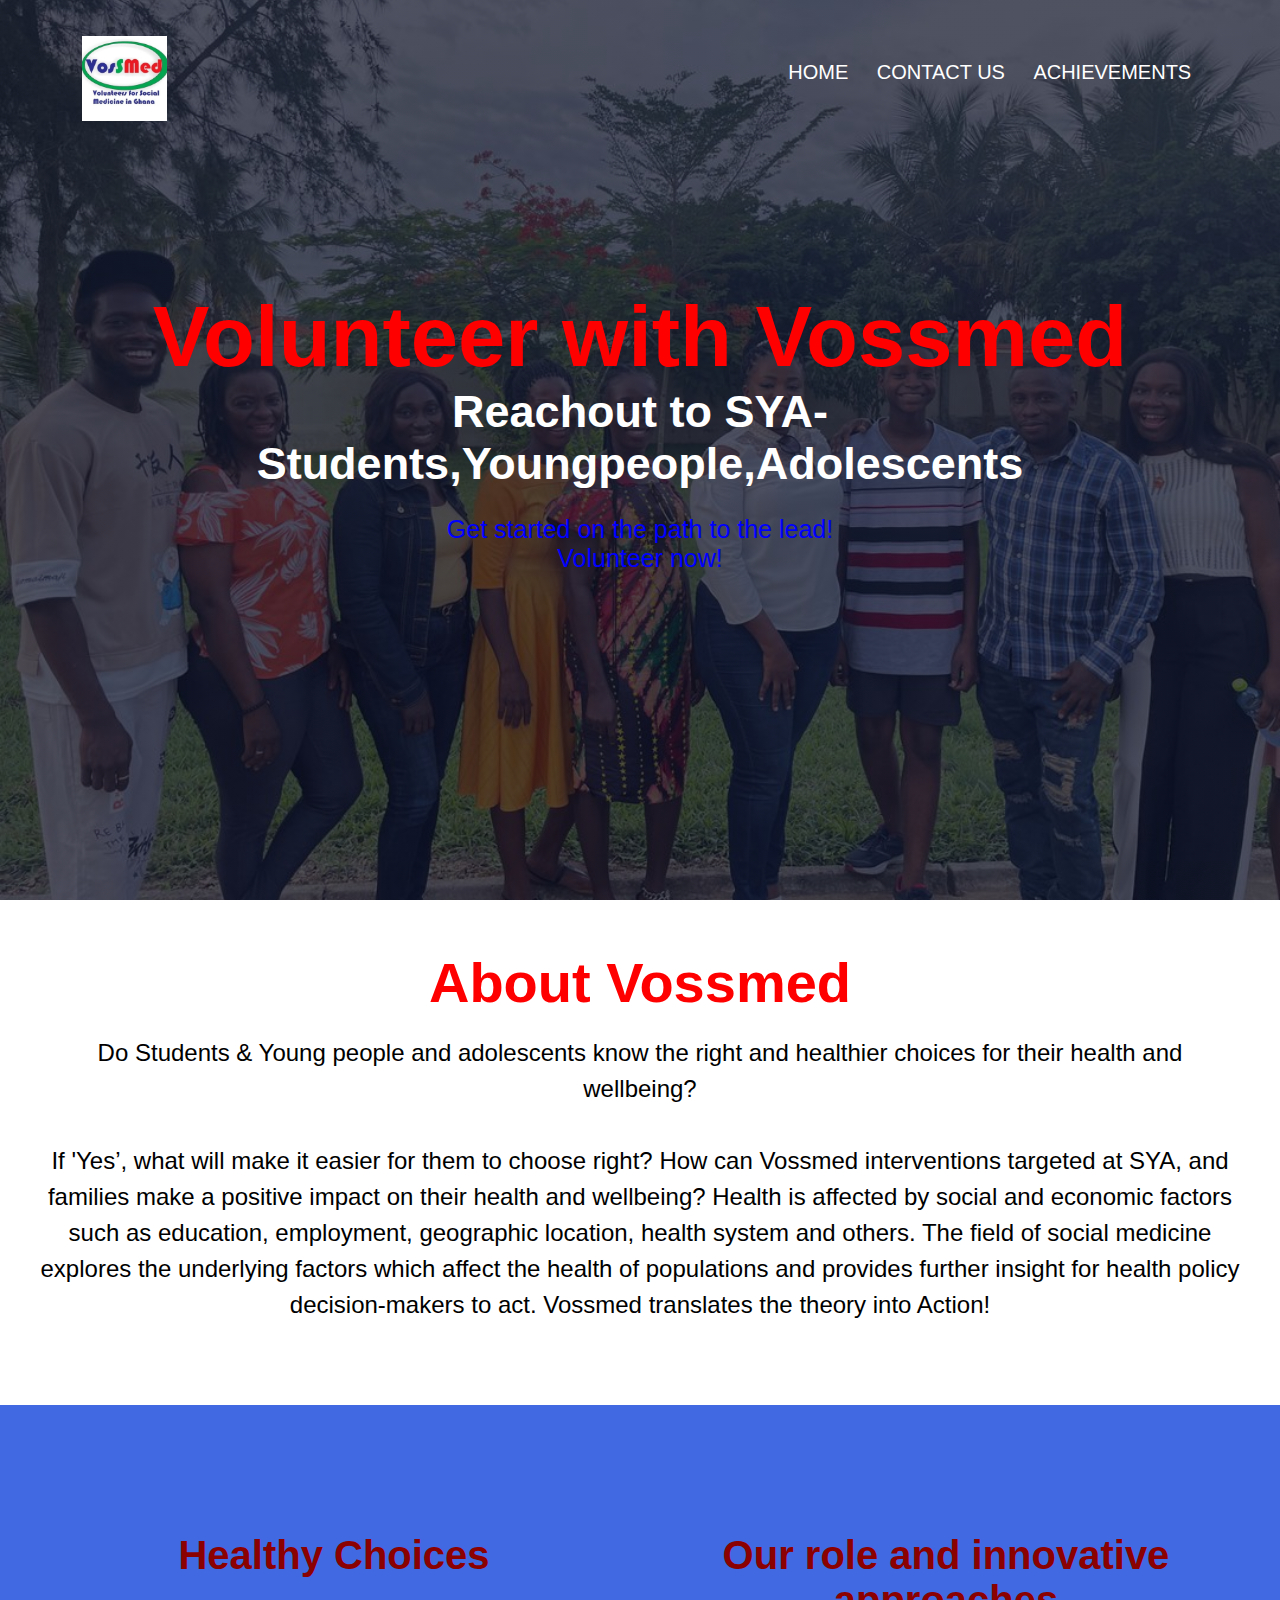
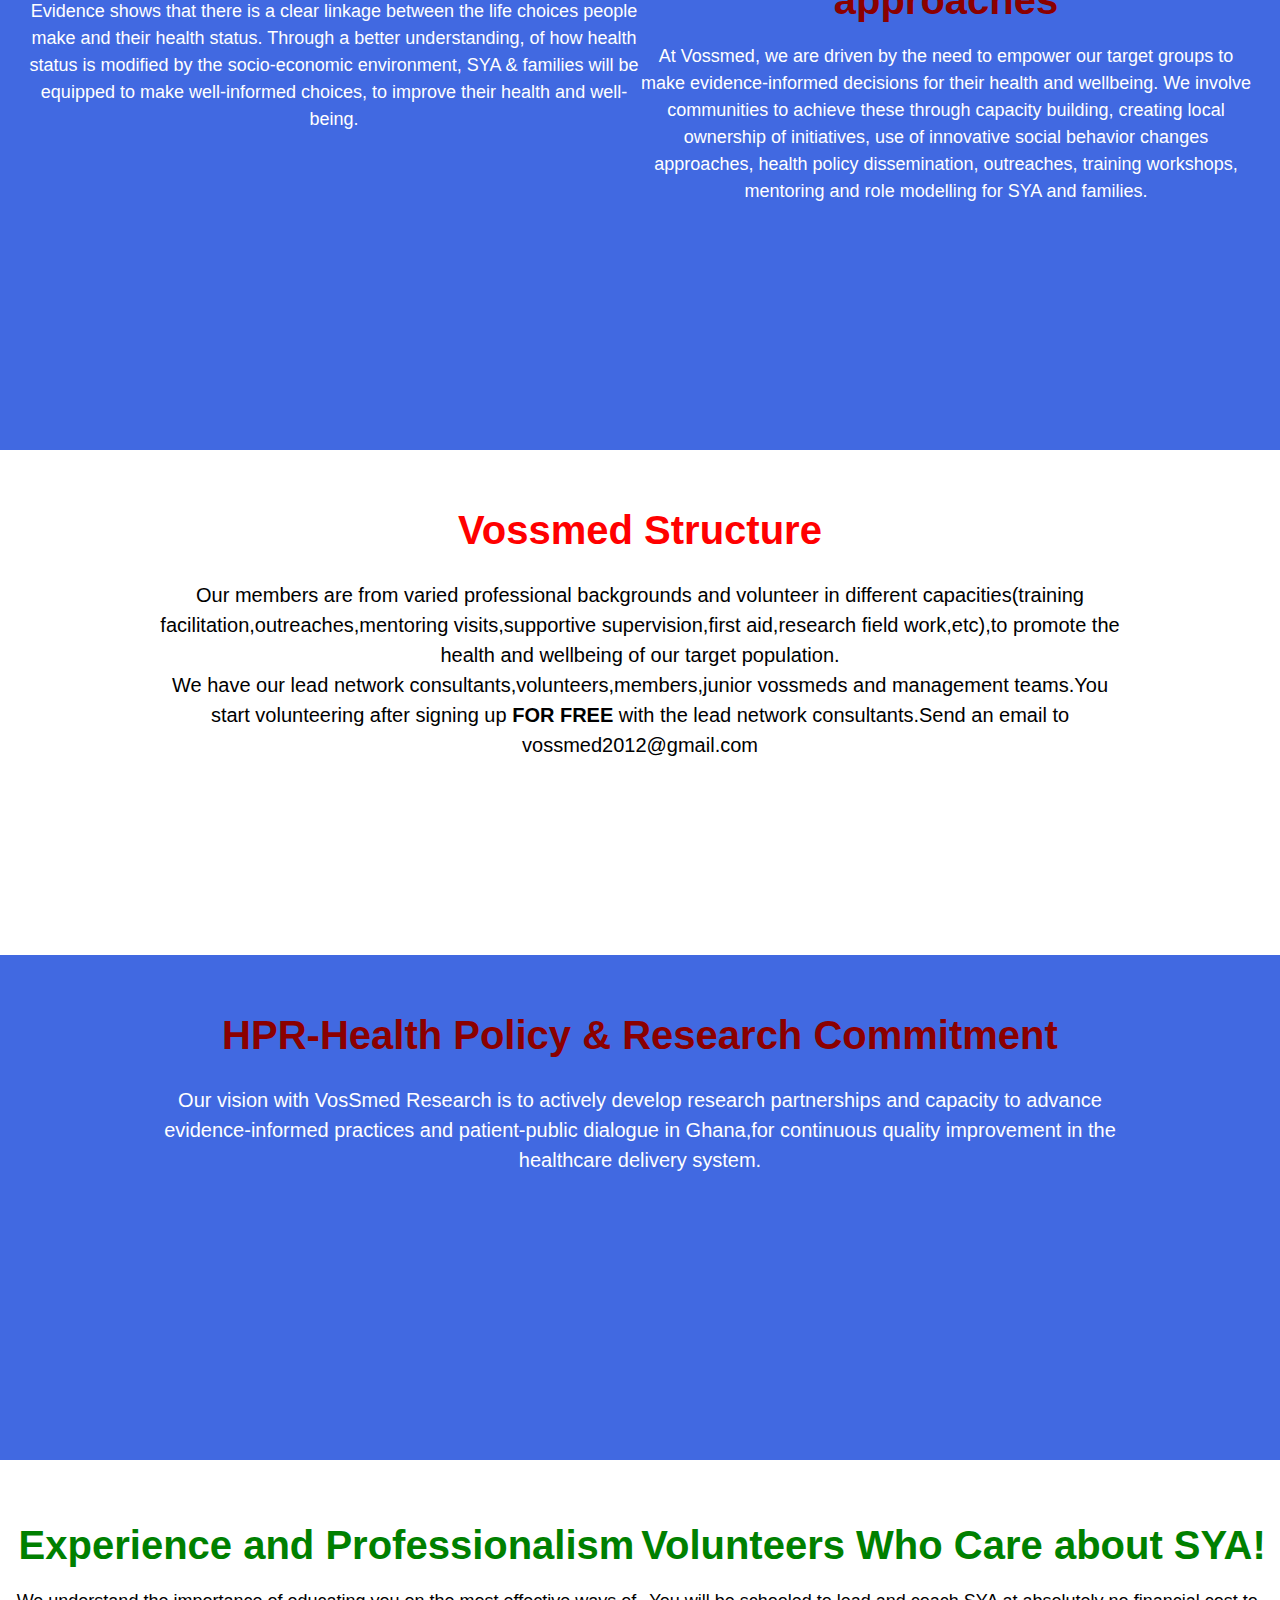
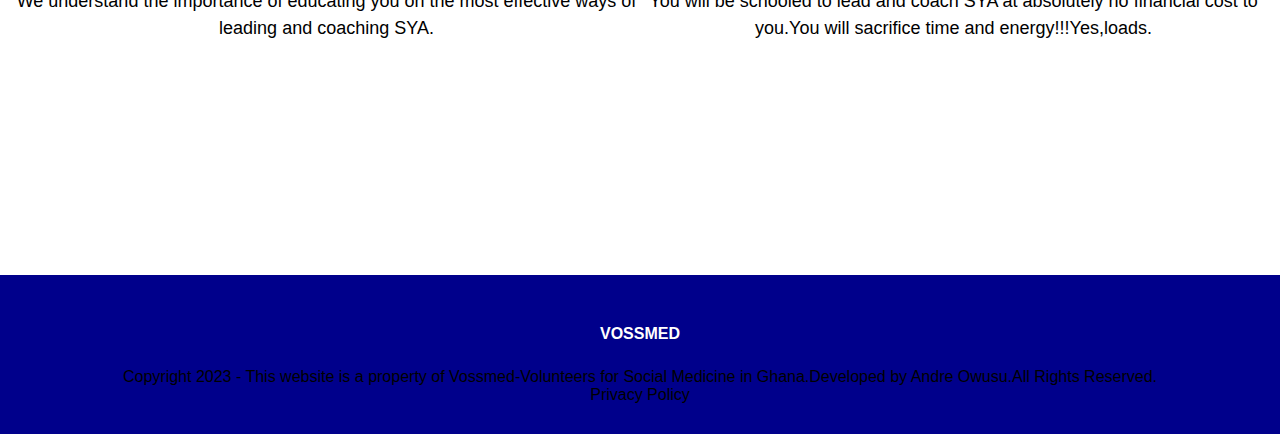
<file: index.html>
<html>
<head>
<title>Vossmed</title>
<meta name="viewport" content="width=device-width" , initial-scale=1.0 >
<link rel="stylesheet" href="vossmed.css">
 
</head>
<body>
<section class="header"> 
    <nav>
 <a href="index.html"><img src="images/logo.jpg"></a>
 


<div class="nav-links">
   
 <ul>
<li>      <a href="index.html">HOME</a>    </li>
<li>      <a href="contact.html">CONTACT US</a>    </li>
<li>      <a href="achievements.html">ACHIEVEMENTS</a>    </li>
 

 </ul>
</div>
</nav>
 <div class="text-box">
        
    
<h1>Volunteer with Vossmed</h1>
<h2>Reachout to SYA-Students,Youngpeople,Adolescents</h2>
<p>Get started on the path to the lead!<br> Volunteer now! </p>
</div>
</section>
   


<section class="abtvossmed">
  <h2>About Vossmed</h2>
  <p>Do Students & Young people and adolescents know the right and healthier choices for their health and wellbeing?<br><br>
    
If 'Yes’, what will make it easier for them to choose right? How can Vossmed interventions targeted at SYA, and families make a positive impact on their health and wellbeing? Health is affected by social and economic factors such as education, employment, geographic location, health system and others. The field of social medicine explores the underlying factors which affect the health of populations and provides further insight for health policy decision-makers to act. Vossmed translates the theory into Action!

 </p>
</section>
 

<section class="hchoices-roleinnovative">
    <div class="line">
   <div class="hcri">
        <h2>Healthy Choices</h2>
  <p>Evidence shows that there is a clear linkage between the life choices people make and their health status. Through a better understanding, of how health status is modified by the socio-economic environment, SYA & families will be equipped to make well-informed choices, to improve their health and well-being.
 </p>

   </div>

   
    <div class="hcri">
        
 <h2>Our role and innovative approaches</h2>
  <p>At Vossmed, we are driven by the need to empower our target groups to make evidence-informed decisions for their health and wellbeing. We involve communities to achieve these through capacity building, creating local ownership of initiatives, use of innovative social behavior changes approaches, health policy dissemination, outreaches, training workshops, mentoring and role modelling for SYA and families.
  </p>
    </div>
</div>


</section>
 

<section class="structure">
<h2>Vossmed Structure</h2>
<p>Our members are from varied professional backgrounds and volunteer in different capacities(training
facilitation,outreaches,mentoring visits,supportive supervision,first aid,research field work,etc),to promote the health and wellbeing of our target population.<br>

We have our lead network consultants,volunteers,members,junior vossmeds and management teams.You start volunteering after signing up <strong>FOR FREE</strong> with the lead network consultants.Send an email to vossmed2012@gmail.com

</p>


 </section>

 






<section class="hpolicy">
  <h2>HPR-Health Policy & Research Commitment</h2>
  <p>Our vision with VosSmed Research is to actively develop research partnerships and capacity to advance evidence-informed practices and patient-public dialogue in Ghana,for continuous quality improvement in the healthcare delivery system.
 </p>
</section>

 



<section class="exp-professionalism">
    <div class="line-2">
   <div class="expf">
        <h2>Experience and Professionalism</h2>
  <p>We understand the importance of educating you on the most effective ways of leading and coaching SYA.

   </div>

   
    <div class="expf">
        
 <h2>Volunteers Who Care about SYA!</h2>
  <p>You will be schooled to lead and coach SYA at absolutely no financial cost to you.You will sacrifice time and energy!!!Yes,loads.
  </p>
    </div>
</div>


</section>




<section class="footer">
<h4>VOSSMED</h4>

Copyright 2023 - This website is a property of Vossmed-Volunteers for Social Medicine in Ghana.Developed by Andre Owusu.All Rights Reserved.


<p>  <a href="">Privacy Policy</a> </p>






</section>


</body>

 </html>
</file>
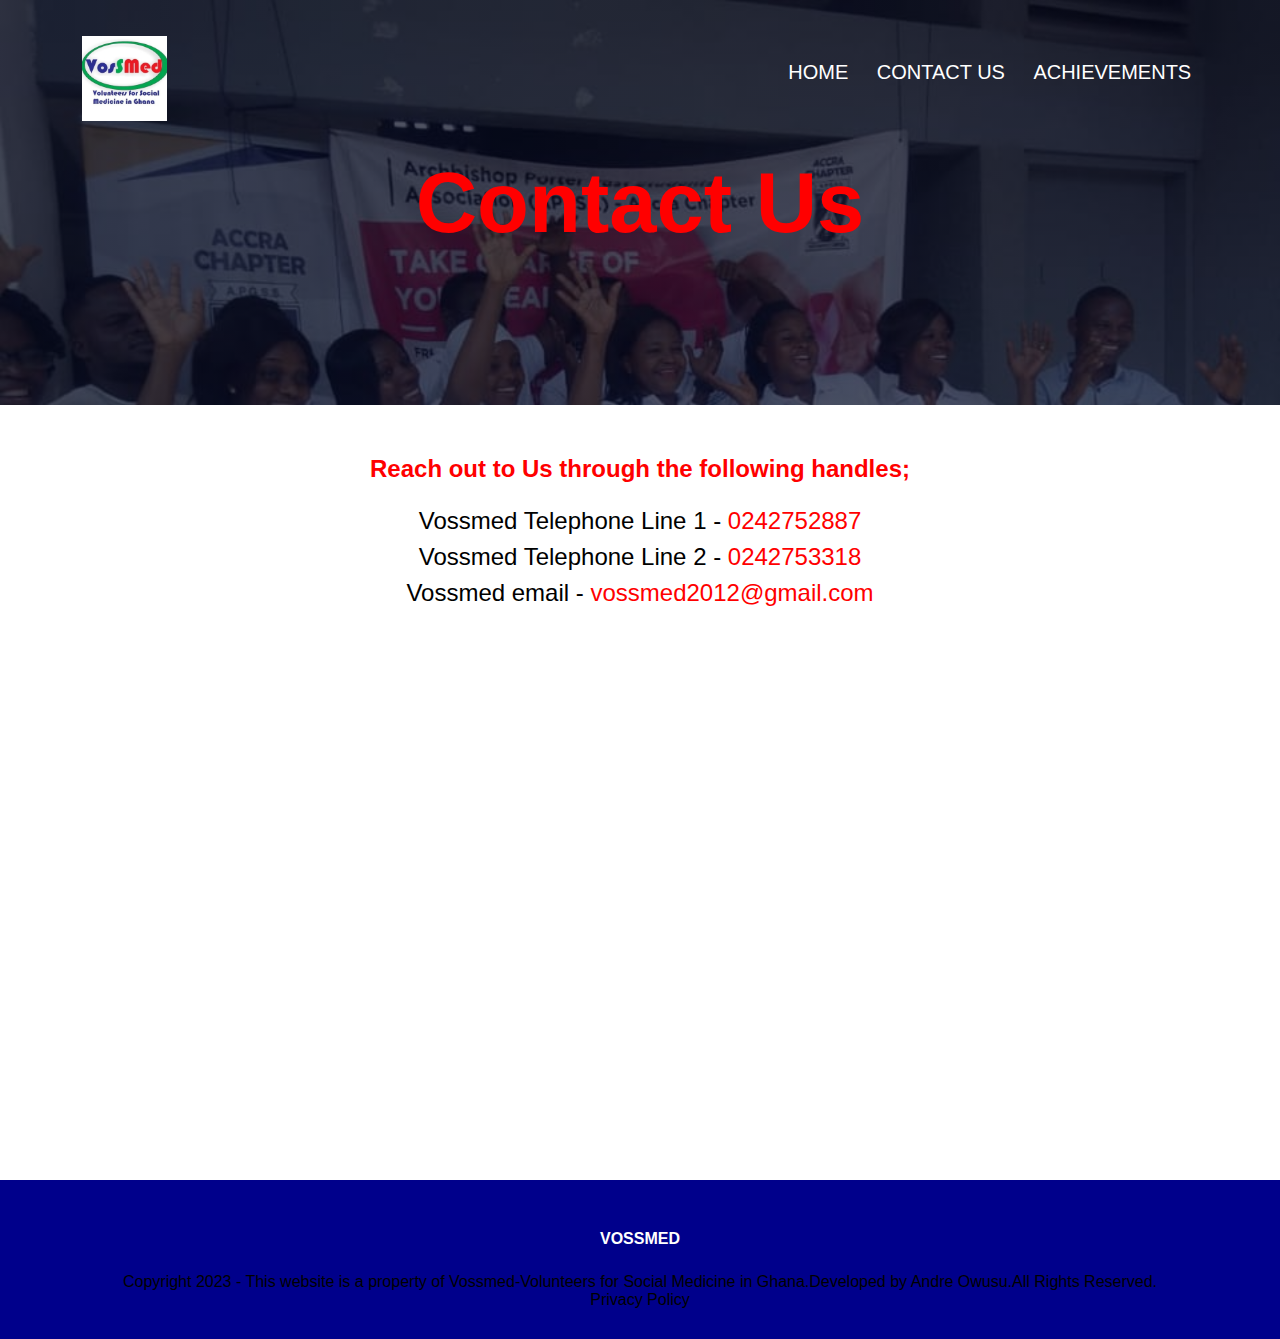
<file: contact.html>
<html>
<head>
<title>Vossmed</title>
<meta name="viewport" content="width=device-width" , initial-scale=1.0 >
<link rel="stylesheet" href="vossmed.css">
 
</head>
<body>
<section class="contact-header"> 
    <nav>
 <a href="index.html"><img src="images/logo.jpg"></a>
 


<div class="nav-links">
   
 <ul>
<li>      <a href="index.html">HOME</a>    </li>
<li>      <a href="contact.html">CONTACT US</a>    </li>
 <li>      <a href="achievements.html">ACHIEVEMENTS</a>    </li>
 
      

 </ul>
 <div class="text-box">
     
    
<h1>Contact Us</h1>
 
 
</section>



<section class="contact-info">
    <h4>Reach out to Us through the following handles;</h4>
<p> Vossmed Telephone Line 1 - <span style="color:red;">0242752887</span><br>
    Vossmed Telephone Line 2 - <span style="color:red;">0242753318</span><br>
    Vossmed email - <span style="color:red;">vossmed2012@gmail.com</span>







</p>








</section>





 

<section class="footer">
<h4>VOSSMED</h4>

Copyright 2023 - This website is a property of Vossmed-Volunteers for Social Medicine in Ghana.Developed by Andre Owusu.All Rights Reserved.
<p>  <a href="">Privacy Policy</a> </p>
</section>



</body>

 </html>
</file>
<file: vossmed.css>
*{
margin: 0;
padding: 0;
font-family: 'Montserrat', sans-serif;
 }
 .header{

min-height: 100vh;
width: 100%;
background-image: linear-gradient(rgba(4,9,30,0.7),rgba(4,9,30,0.7)),url(images/home.jpg) ;
 
background-position: center;
background-size: cover;
position: relative;}
 
 

 
 nav{
display: flex;
padding: 2% 6%;
justify-content: space-between;
align-items: center;
 }
 nav img{
     width: 85px;
     padding: 1% 6%;
     margin-top: 10px;
 }
 .nav-links{
flex: 1;
text-align: right;
}
 .nav-links ul li{
list-style: none;
display: inline-block;
padding: 0px 12px;
position: relative;

 }

 .nav-links ul li a{
     color: white;
     text-decoration: none;
     font-size: 20px;
     cursor: pointer;
     
 }
.nav-links ul li::after{
    content: '';
    width:  0%;
    height: 3.2px;
    background: royalblue;
    display: block;
    margin: auto;
    transition:0.45s;  
}
  
  .nav-links ul li:hover::after{
    width: 100%;
  }
 
 .text-box{
      
    width: 1000px;
    color: #FF0000;
    position: absolute;
    top: 50%;
    left: 50%;
    transform: translate(-50%,-50%);
    text-align: center;
 }
 .text-box h1{
     font-size: 85px;

}
      .text-box h2{
     font-size: 45px;
      color:#fff;
 }
 .text-box p{
     margin: 10px 0 40px;
     margin-top: 25px;
     font-size: 25px;
     color: blue;
     font-weight: 450;
 }

 .abtvossmed {
  background-color: #fff; 
  text-align: center;
  padding: 50px 0;  
  min-height: 45vh;  
}

.abtvossmed h2 {
  color: #FF0000 ;
  font-size: 3.5em; /* increase the font size of the heading */
  margin-bottom: 20px; /* add space between the heading and the paragraph */
}

.abtvossmed p {
  text-align: center;
  max-width: 1200px; /* set the maximum width of the paragraph */
  margin: 0 auto; /* center the paragraph horizontally */
 line-height: 1.5;
 font-size: 1.5em;
}


.hchoices-roleinnovative {
  background-color: royalblue; /* very light grey */
  text-align: center;
  padding: 50px 0; /* add some padding for better spacing */
  min-height: 55vh; /* set the minimum height of the section to 75% of viewport height */
  width: 100%;
  margin: auto;
  text-align: center;
  padding-top: 100px
}

.hchoices-roleinnovative h2 {
  color: darkred;
  font-size: 2.5em; /* increase the font size of the heading */
  margin-bottom: 20px; /* add space between the heading and the paragraph */
}

.hchoices-roleinnovative p {
  text-align: center;
  max-width: 800px; /* set the maximum width of the paragraph */
  margin: 0 auto; /* center the paragraph horizontally */
 line-height: 1.5;
 font-size: 18px;
}
 

 
 .line{
     margin-top: 8%;
     margin:8px;
     display: flex;
     justify-content: space-between;
     padding: 20px;
     color: white;
  }




.structure{


background-color: #fff;  
  text-align: center;
  padding: 50px 0;  
  min-height: 45vh;  

}
.structure h2{
    color: #FF0000;
    font-size: 2.5em;
    margin-bottom: 20px;
    line-height: 1.5;
}
.structure p{
text-align: center;
  max-width: 975px; /* set the maximum width of the paragraph */
  margin: 0 auto; /* center the paragraph horizontally */
 line-height: 1.5;
 font-size: 20px;



}



.hpolicy{


background-color: royalblue;  
  text-align: center;
  padding: 50px 0;  
  min-height: 45vh;  

}
.hpolicy h2{
    color:darkred;
    font-size: 2.5em;
    margin-bottom: 20px;
    line-height: 1.5;
}
.hpolicy p{
text-align: center;
  max-width: 975px; /* set the maximum width of the paragraph */
  margin: 0 auto; /* center the paragraph horizontally */
 line-height: 1.5;
 font-size: 20px;
 color: white;



}







     .exp-professionalism {
  background-color: #fff; /* very light grey */
  text-align: center;
  padding: 50px 0; /* add some padding for better spacing */
  min-height: 35vh; /* set the minimum height of the section to 75% of viewport height */
  width: 100%;
  margin:0 auto;
 ;
  
}

.exp-professionalism h2 {
  color: green ;
  font-size: 2.5em; /* increase the font size of the heading */
  margin-bottom: 20px; /* add space between the heading and the paragraph */
}

.exp-professionalism p {
  text-align: center;
  max-width: 800px; /* set the maximum width of the paragraph */
  margin: 0 auto; /* center the paragraph horizontally */
 line-height: 1.5;
 font-size: 18px;
}
 

 
 .line-2{
     margin-top: 8%;
     margin:8px;
     display: flex;
     justify-content: space-between;
     padding: 5px;
  }


.footer {
  width: 100%;
  text-align: center;
  padding: 30px 0;
  background-color: darkblue;
   /* use position absolute */
  bottom: 0; /* position the footer at the bottom */
  z-index: 999;
  left: 0;
}

.footer h4 {
  margin-bottom: 25px;
  margin-top: 20px;
  font-weight: 600;
  color: white;
}

.footer p {
  color: white;
  text-align: center;
}

.footer p a {
  text-align: center;
  margin: auto;
  text-decoration: none;
  color: black;
}




  /* Contact Us */

  .contact-header{
    min-height: 45vh;
    width: 100%;
    background-image: linear-gradient(rgba(4,9,30,0.7),rgba(4,9,30,0.7)),url(images/aboutus.jpg);
background-size: cover;
position: relative;
 
}
  }
   .text-box{
      
    width: 1000px;
    color: limegreen;
    position: absolute;
    top: 50%;
    left: 50%;
    transform: translate(-50%,-50%);
    text-align: center;
 }
 .text-box h1{
     font-size: 85px;}

.contact-info{
background-color: #fff;
text-align: center;
padding: 50px 0;
min-height: 75vh;


}
.contact-info h4{
    color: #FF0000;
  font-size: 1.5em;  
  margin-bottom: 20px;
}

.contact-info p{
    text-align: center;
  max-width: 1200px;   
  margin: 0 auto;  
 line-height: 1.5;
 font-size: 1.5em;
}


 
 








/* Our Achievements */


.achievements-header{

min-height: 55vh;
width: 100%;
background-image: linear-gradient(rgba(4,9,30,0.7),rgba(4,9,30,0.7)),url(images/home1.jpg) ;
 
background-position: center;
background-size: cover;
position: relative;
 

}

.SYA-conferences{
 background-color: royalblue; 
  text-align: center;
  padding: 50px 0;  
  min-height: 75vh; 



}
 

.SYA-conferences h1 {
  color: darkred;
  font-size: 3.5em; /* increase the font size of the heading */
  margin-bottom: 20px; /* add space between the heading and the paragraph */
}

.SYA-conferences p {
  text-align: center;
  max-width: 1200px; /* set the maximum width of the paragraph */
  margin: 0 auto; /* center the paragraph horizontally */
 line-height: 1.5;
 font-size: 1.5em;
 color: #fff;
}

.SMB-conference{
 background-color: #fff; 
  text-align: center;
  padding: 50px 0;  
  min-height: 120vh; 



}
 

.SMB-conference h1 {
  color: #FF0000;
  font-size: 2.2em; /* increase the font size of the heading */
  margin-bottom: 20px; /* add space between the heading and the paragraph */
}

.SMB-conference p {
  text-align: center;
  max-width: 1200px; /* set the maximum width of the paragraph */
  margin: 0 auto; /* center the paragraph horizontally */
 line-height: 1.5;
 font-size: 1.5em;
}


.conference-image {
    margin-top: 30px;

  width: 100%;
  height: 500px; /* Change the height to suit your needs */
  background-position: center;
  background-repeat: no-repeat;
  background-size: cover;
  
}

.conference-image img{
size: 1000px;


}


.outreaches{
 background-color: royalblue; 
  text-align: center;
  padding: 50px 0;  
  min-height: 75vh; 
}
.outreaches h1 {
  color: darkred;
  font-size: 3.5em; /* increase the font size of the heading */
  margin-bottom: 20px; /* add space between the heading and the paragraph */
}

.outreaches p {
  text-align: center;
  max-width: 1200px; /* set the maximum width of the paragraph */
  margin: 0 auto; /* center the paragraph horizontally */
 line-height: 1.5;
 font-size: 1.5em;
 color: #fff;
}

 
.outreaches img {
    margin-top: 30px;

  width:100%;
  height: 350px; /* Change the height to suit your needs */
  background-repeat: no-repeat;
  background-size: cover;
  
}

.outreaches img{
margin: 20px;
width: 850px;
z-index: -2;

}
</file>
